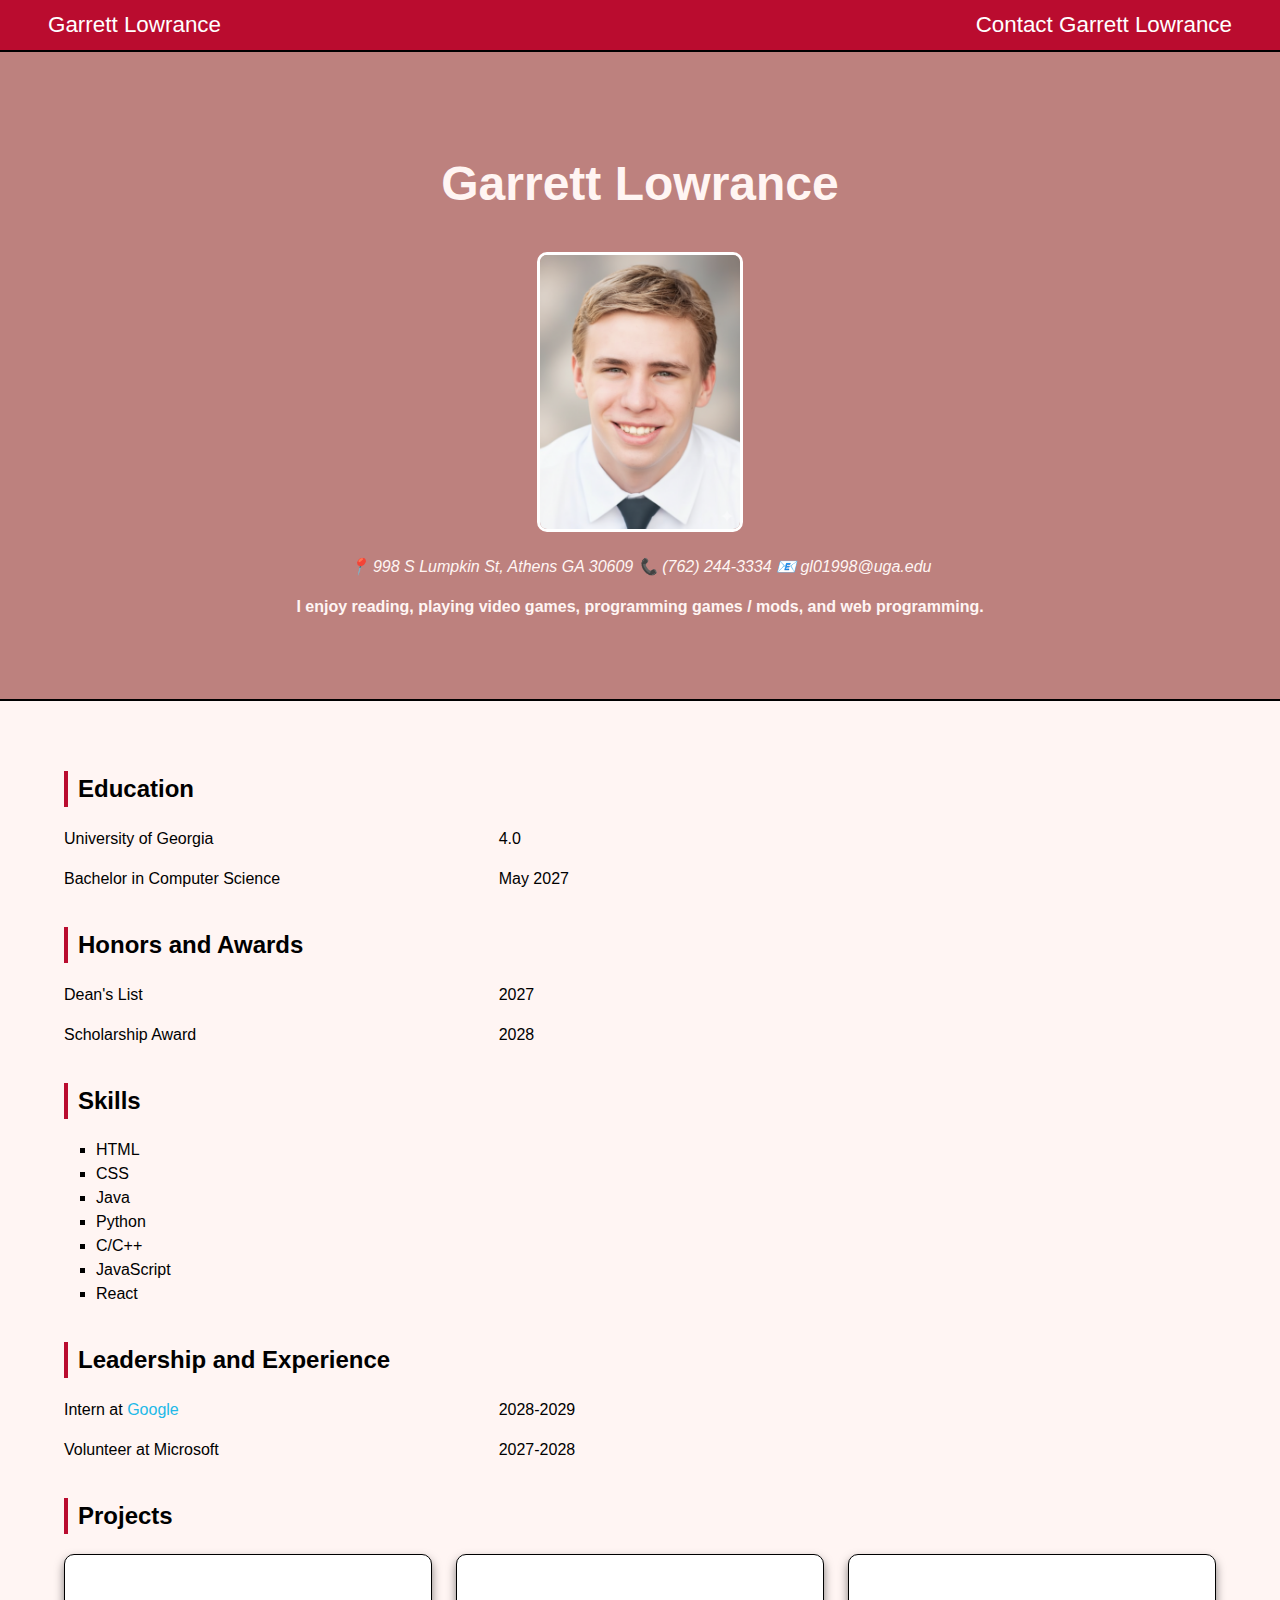
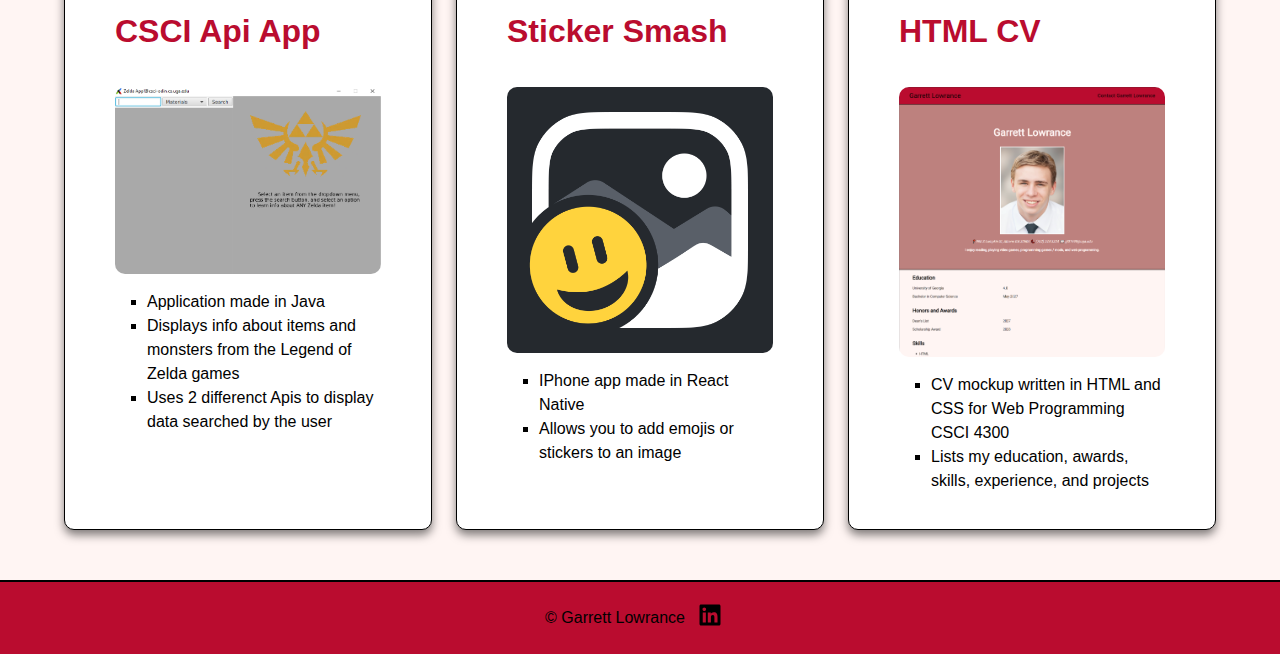
<file: index.html>
<!DOCTYPE html>
<html lang="en">
  <head>
    <meta charset="UTF-8" />
    <meta name="viewport" content="width=device-width, initial-scale=1.0" />
    <link rel="stylesheet" href="css/style.css" />
    <title>Garrett Lowrance</title>
  </head>
  <body>
    <nav>
      <p>Garrett Lowrance</p>
      <a href="contact.html">Contact Garrett Lowrance</a>
    </nav>
    <header>
      <h1>Garrett Lowrance</h1>
      <img src="images/headshot.png" alt="Garrett Lowrance Headshot">
      <p class="address">
        📍 998 S Lumpkin St, Athens GA 30609
        📞 (762) 244-3334
        📧 gl01998@uga.edu
      </p>
      <p class="tagline">I enjoy reading, playing video games, programming games / mods, and web programming.</p>
    </header>
    <hr>
    <section>
      <h2>Education</h2>
      <dl>
        <dt>University of Georgia</dt>
        <dd>4.0</dd>
        <dt>Bachelor in Computer Science</dt>
        <dd>May 2027</dd>
      </dl>
    </section>
    <section>
      <h2>Honors and Awards</h2>
      <dl>
        <dt>Dean's List</dt>
        <dd>2027</dd>
        <dt>Scholarship Award</dt>
        <dd>2028</dd>
      </dl>
    </section>
    <section>
      <h2>Skills</h2>
      <ul>
        <li>HTML</li>
        <li>CSS</li>
        <li>Java</li>
        <li>Python</li>
        <li>C/C++</li>
        <li>JavaScript</li>
        <li>React</li>
      </ul>
    </section>
    <section>
      <h2>Leadership and Experience</h2>
      <dl>
        <dt>Intern at <a href="https://google.com">Google</a></dt>
        <dd>2028-2029</dd>
        <dt>Volunteer at Microsoft</dt>
        <dd>2027-2028</dd>
      </dl>
    </section>
    <section>
      <h2>Projects</h2>
      <div class="three-col">
        <div class="card">
          <h3>CSCI Api App</h3>
          <img src="images/api_app_project.png" alt="CSCI Api App">
          <ul>
            <li>Application made in Java</li>
            <li>Displays info about items and monsters from the Legend of Zelda games</li>
            <li>Uses 2 differenct Apis to display data searched by the user</li>
          </ul>
        </div>
        <div class="card">
          <h3>Sticker Smash</h3>
          <img src = "images/sticker-smash.png" alt="Sticker Smash">
          <ul>
            <li>IPhone app made in React Native</li>
            <li>Allows you to add emojis or stickers to an image</li>
          </ul>
        </div>
        <div class="card">
          <h3>HTML CV</h3>
          <img src="images/html-cv.png" alt="HTML CV">
          <ul>
            <li>CV mockup written in HTML and CSS for Web Programming CSCI 4300</li>
            <li>Lists my education, awards, skills, experience, and projects</li>
          </ul>
        </div>
      </div>
    </section>
    <footer>
      <p>© <a href="contact.html">Garrett Lowrance</a></p>
      <a href="https://linkedin.com" target="_blank">
        <svg xmlns="http://www.w3.org/2000/svg" viewBox="0 0 640 640" width="30"><path d="M512 96L127.9 96C110.3 96 96 110.5 96 128.3L96 511.7C96 529.5 110.3 544 127.9 544L512 544C529.6 544 544 529.5 544 511.7L544 128.3C544 110.5 529.6 96 512 96zM231.4 480L165 480L165 266.2L231.5 266.2L231.5 480L231.4 480zM198.2 160C219.5 160 236.7 177.2 236.7 198.5C236.7 219.8 219.5 237 198.2 237C176.9 237 159.7 219.8 159.7 198.5C159.7 177.2 176.9 160 198.2 160zM480.3 480L413.9 480L413.9 376C413.9 351.2 413.4 319.3 379.4 319.3C344.8 319.3 339.5 346.3 339.5 374.2L339.5 480L273.1 480L273.1 266.2L336.8 266.2L336.8 295.4L337.7 295.4C346.6 278.6 368.3 260.9 400.6 260.9C467.8 260.9 480.3 305.2 480.3 362.8L480.3 480z"/></svg>
      </a>
    </footer>
  </body>
</html>
</file>
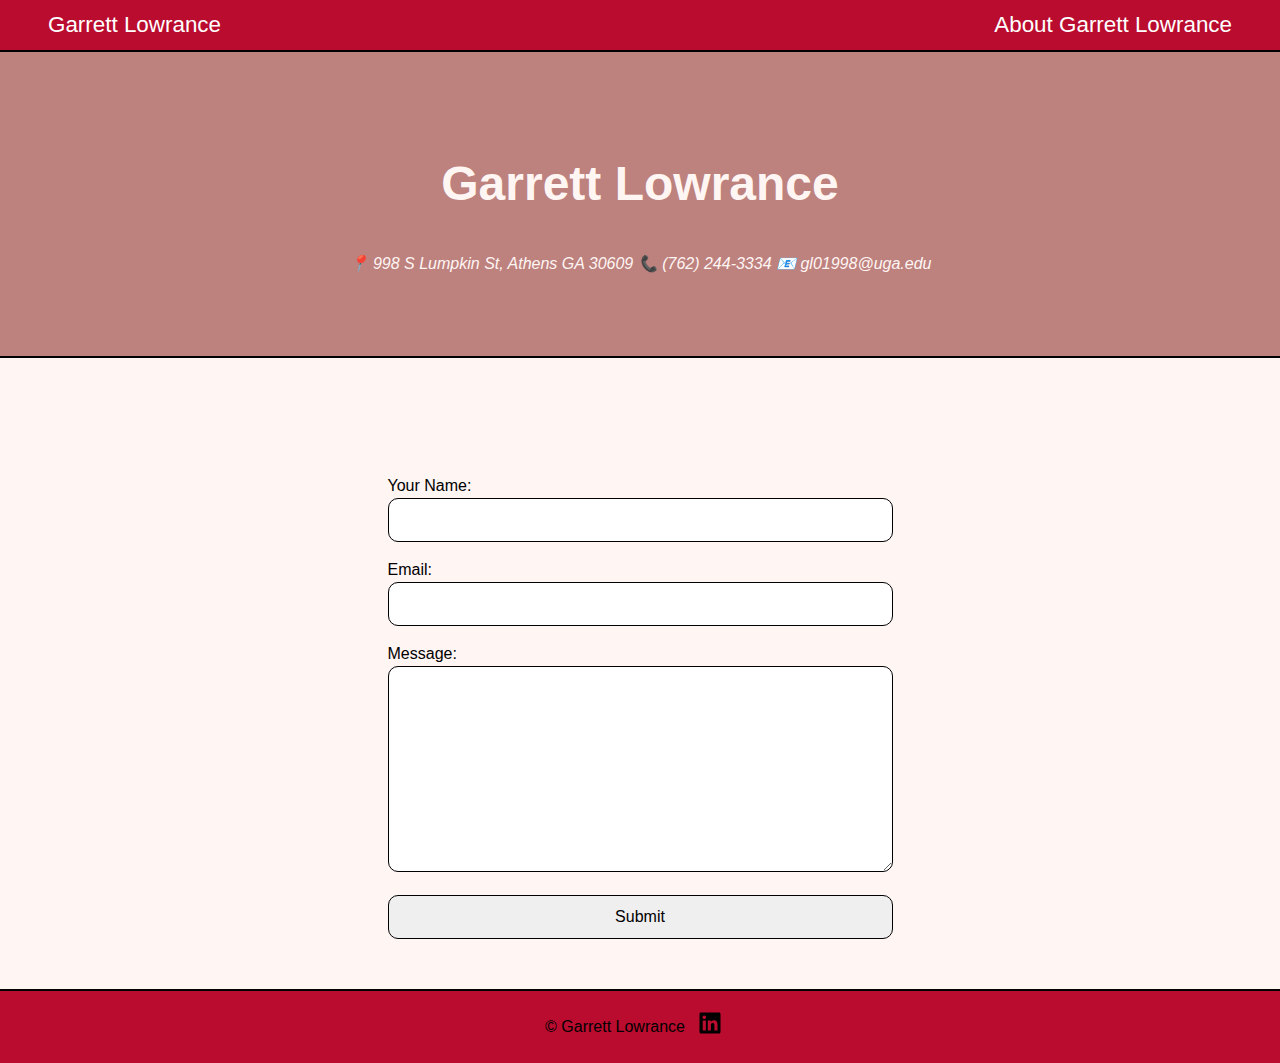
<file: contact.html>
<!DOCTYPE html>
<html lang="en">
  <head>
    <meta charset="UTF-8" />
    <meta name="viewport" content="width=device-width, initial-scale=1.0" />
    <link rel="stylesheet" href="css/style.css" />
    <title>Contact Garrett Lowrance</title>
  </head>
  <body>
    <nav>
      <p>Garrett Lowrance</p>
      <a href="index.html">About Garrett Lowrance</a>
    </nav>
    <header>
      <h1>Garrett Lowrance</h1>
      <p class="address">
        📍 998 S Lumpkin St, Athens GA 30609
        📞 (762) 244-3334
        📧 gl01998@uga.edu
      </p>
    </header>
    <hr>
    <section class="one-col">
      <form action="https://formsubmit.co/gl01998@uga.edu" method="POST">
        <input type="hidden" name="_subject" value="Request to Contact Garrett Lowrance">
        <p>
          <label for="name">Your Name:</label><br>
          <input type=text name=name id="name" required>
        </p>
        <p>
          <label for="email">Email:</label><br>
          <input type=email name=email id="email" value="" required>
        </p>
        <p>
          <label for="message">Message:</label><br>
          <textarea name=message id="message" rows="10" cols="50" maxlength="100"></textarea>
        </p>
        <button type=submit>Submit</button>
      </form>
    </section>
    <footer>
      <p>© <a href="index.html">Garrett Lowrance</a></p>
      <a href="https://linkedin.com" target="_blank">
        <svg xmlns="http://www.w3.org/2000/svg" viewBox="0 0 640 640" width="30"><path d="M512 96L127.9 96C110.3 96 96 110.5 96 128.3L96 511.7C96 529.5 110.3 544 127.9 544L512 544C529.6 544 544 529.5 544 511.7L544 128.3C544 110.5 529.6 96 512 96zM231.4 480L165 480L165 266.2L231.5 266.2L231.5 480L231.4 480zM198.2 160C219.5 160 236.7 177.2 236.7 198.5C236.7 219.8 219.5 237 198.2 237C176.9 237 159.7 219.8 159.7 198.5C159.7 177.2 176.9 160 198.2 160zM480.3 480L413.9 480L413.9 376C413.9 351.2 413.4 319.3 379.4 319.3C344.8 319.3 339.5 346.3 339.5 374.2L339.5 480L273.1 480L273.1 266.2L336.8 266.2L336.8 295.4L337.7 295.4C346.6 278.6 368.3 260.9 400.6 260.9C467.8 260.9 480.3 305.2 480.3 362.8L480.3 480z"/></svg>
      </a>
    </footer>
  </body>
</html>
</file>
<file: css/style.css>
body {
  display: flex;
  flex-direction: column;
  min-height: 100vh;
  margin: 0;
  font-family: 'Roboto', sans-serif;
  line-height: 1.5;
  background-color: #fff5f3;
}

/****************   Nav Section **********************/
nav {
  display: flex;
  justify-content: space-between;
  background-color: #ba0c2f;
  padding: 0.5rem 3rem;
  border-bottom: 2px solid black;
  font-size: 1.4rem;
}

nav p {
  margin: 0;
  color: white;
}

nav a {
  margin: 0;
  align-self: center;
  color: white;
  text-decoration: none;
}

nav a:hover {
  color: white;
  text-decoration: underline;
}

/***********************  Footer Section   **************************/
footer {
  display: flex;
  justify-content: center;
  background-color: #ba0c2f;
  padding: 0.5rem;
  margin-top: auto;
  border-top: 2px solid black;
}

footer a {
  align-self: center;
  margin-right: 10px;
  color: black;
  text-decoration: none;
}

footer a:hover {
  color: black;
  text-decoration: underline;
}

/*********** Splash Page ************************/
header {
  background-color: #bd817e;
  padding: 4rem 2rem;
  text-align: center;
}

header h1 {
  font-family: 'Roboto', sans-serif;
  font-size: 3rem;
  color: #fff5f3;
}

header img {
  border: 3px solid white;
  border-radius: 10px;
  max-width: 200px;
}

.address {
  font-style: italic;
  color: #fff5f3;
  margin-top: 1rem;
}

.tagline {
  font-weight: bold;
  color: #fff5f3;
  margin-top: 0.5rem;
}

/************* Sections ********************/
body hr {
  border: 0;
  height: 2px;
  background: black;
  margin: 0 0 50px 0;
}

section {
  padding: 0 4rem;
}

section h2 {
  padding-left: 10px;
  border-left: 4px solid #ba0c2f;
}

section dl {
  display: grid;
  grid-template-columns: 1fr 2fr;
  gap: 1rem;
}

section ul {
  list-style-type: square;
  margin: 1rem 0;
  padding-left: 2rem;
}

section a {
  color: #22b9e8;
  text-decoration: none;
}

section a:hover {
  color: #22b9e8;
  text-decoration: underline;
}

/**************   Projects   *****************/
.three-col {
  display: grid;
  grid-template-columns: 1fr 1fr 1fr;
  gap: 1.5rem;
  margin-bottom: 50px;
}

.card {
  background: white;
  border: 1px solid black;
  border-radius: 10px;
  padding: 20px 50px;
  box-shadow: 0 5px 10px #00000080;
  transition: transform 0.2s;
}

.card:hover {
  transform: scale(1.03);
}

.card img {
  max-width: 100%;
  max-height: 300px;
  border-radius: 10px;
  display: block;
}

.card h3 {
  font-family: 'Roboto', sans-serif;
  font-size: 2rem;
  color: #ba0c2f;
}

/**************   Responsiveness   *****************/
@media (max-width: 680px) {
  nav {
    flex-direction: column;
    text-align: center;
  }

  .three-col {
    grid-template-columns: 1fr;
  }
}

/**************   Contact Page   *****************/
.one-col {
  display: flex;
  flex-direction: column;
  align-items: center;
  gap: 1rem;
}

form {
  min-width: 40%;
  margin: 50px 0;
}

button,
input, textarea {
  padding: 0.75rem;
  border: 1px solid black;
  border-radius: 10px;
  font-family: 'Roboto', sans-serif;
  font-size: 1rem;
  box-sizing: border-box;
  width: 100%;
}
</file>
